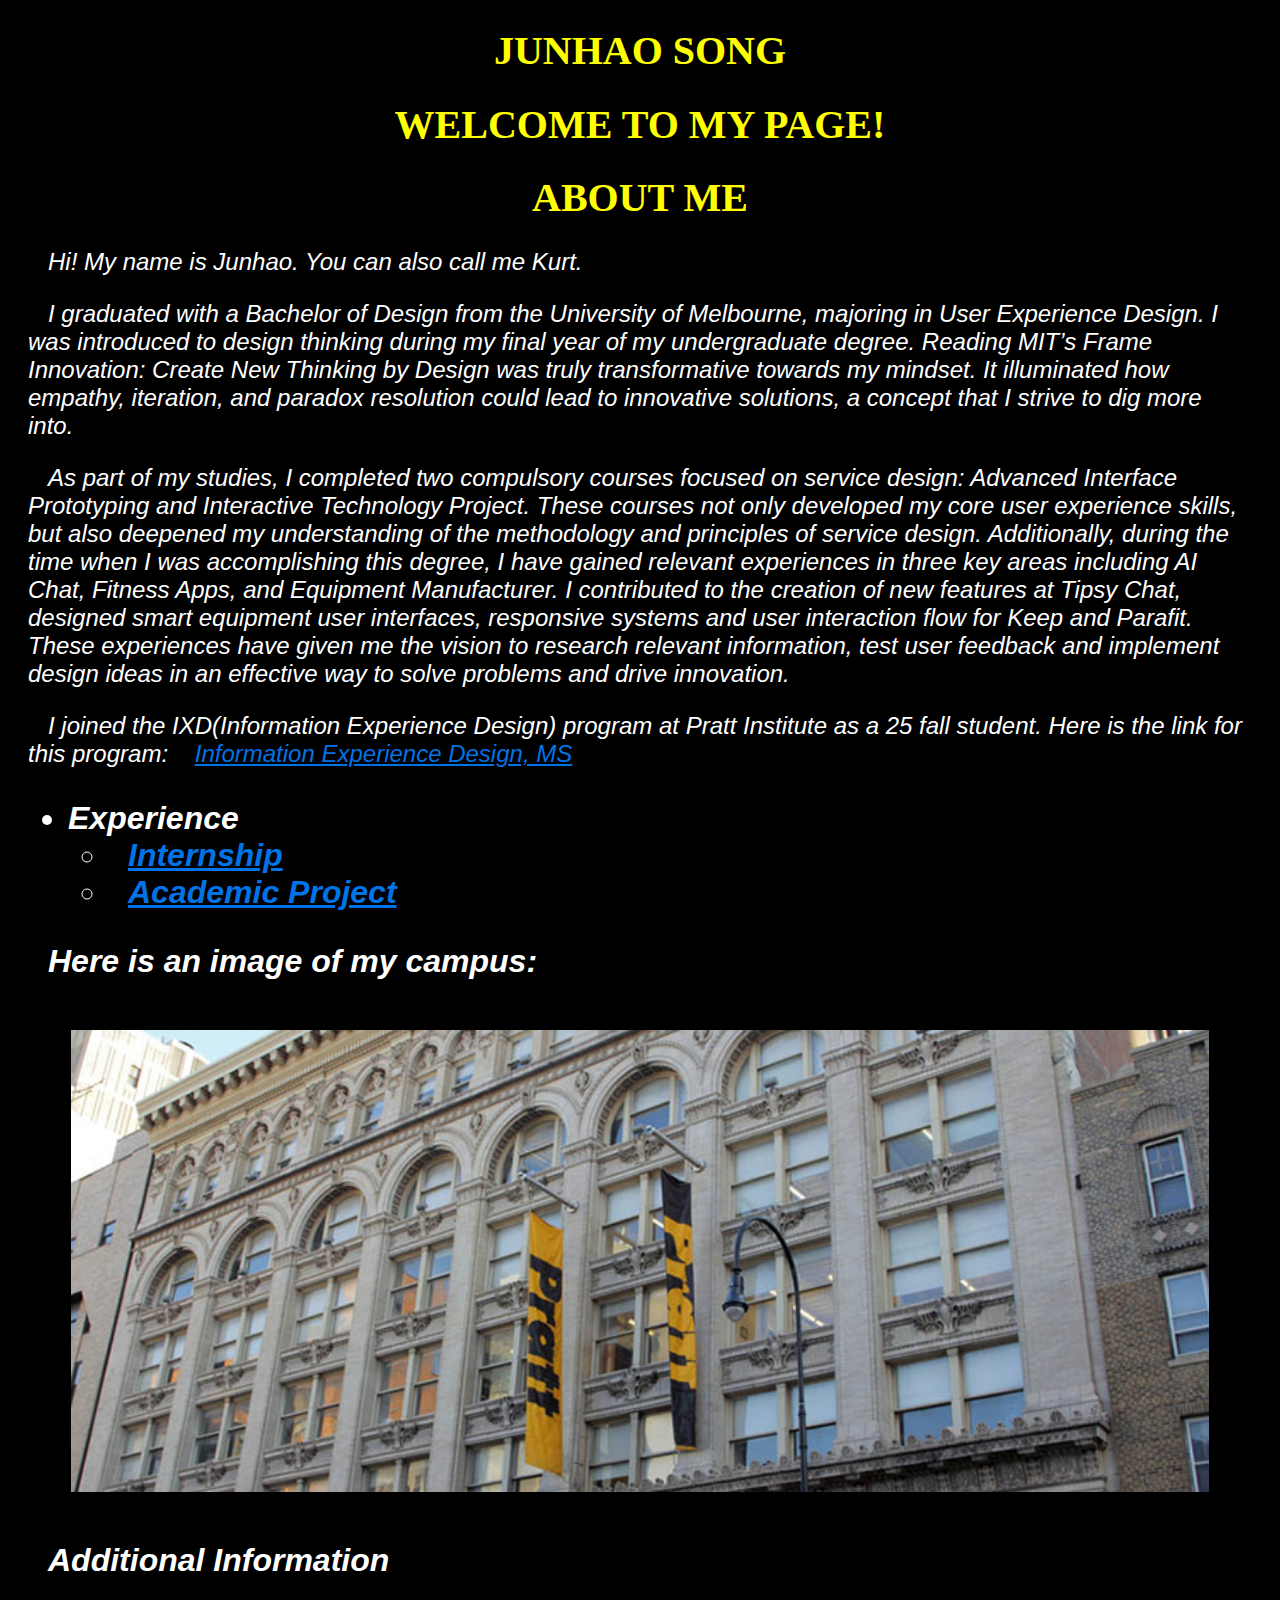
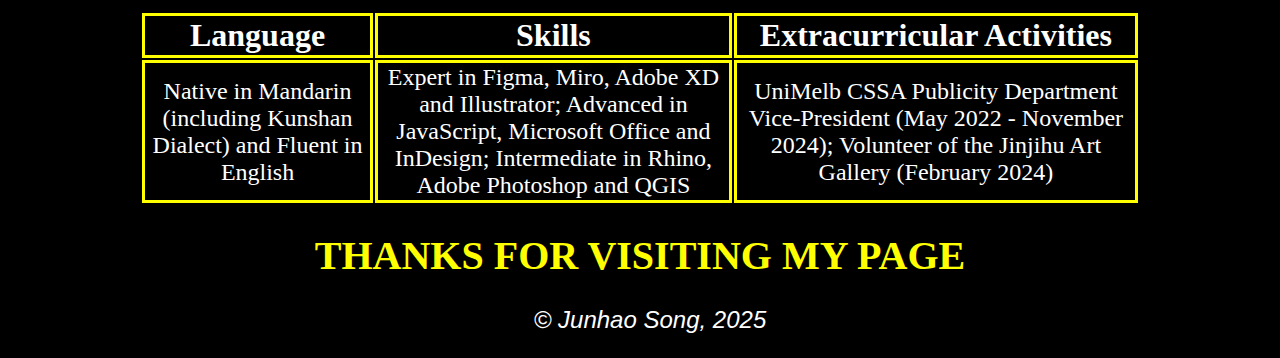
<file: index.html>
<!DOCTYPE html>
<html lang="en">
<head> 
<meta charset="UTF-8">
<title>Junhao Song's Page</title>
<link rel="stylesheet" type="text/css" href="webbasicsproject.css">
</head> 
<body>
<h1>Junhao Song</h1>

<h1>Welcome to my page!</h1>

<h1>ABOUT ME</h1>

<p>Hi! My name is Junhao. You can also call me Kurt. 

</p>
<p>I graduated with a Bachelor of Design from the University of Melbourne, majoring in User Experience Design. I was introduced to design thinking during my final year of my undergraduate degree. Reading MIT’s Frame Innovation: Create New Thinking by Design was truly transformative towards my mindset. It illuminated how empathy, iteration, and paradox resolution could lead to innovative solutions, a concept that I strive to dig more into. 

</p>

<p>As part of my studies, I completed two compulsory courses focused on service design: Advanced Interface Prototyping and Interactive Technology Project. These courses not only developed my core user experience skills, but also deepened my understanding of the methodology and principles of service design. Additionally, during the time when I was accomplishing this degree, I have gained relevant experiences in three key areas including AI Chat, Fitness Apps, and Equipment Manufacturer. I contributed to the creation of new features at Tipsy Chat, designed smart equipment user interfaces, responsive systems and user interaction flow for Keep and Parafit. These experiences have given me the vision to research relevant information, test user feedback and implement design ideas in an effective way to solve problems and drive innovation.

</p>

<p>I joined the IXD(Information Experience Design) program at Pratt Institute as a 25 fall student. Here is the link for this program:
<a href="https://www.pratt.edu/information/information-experience-design/">Information Experience Design, MS</a>
</p>

<ul class="list">
    <li>Experience
      <ul>
        <li><a href="internship.html">Internship</a></li>
        <li><a href="academic.html">Academic Project</a></li>
      </ul>
    </li>
</ul>

<p class="imageinfo">Here is an image of my campus:</p>

<a href="https://www.pratt.edu/information/about-the-school-of-information/location-and-facilities/">
  <img src="campus.jpg" alt="image"/>
</a>

<p class='tableinfo'>Additional Information</p>
<table> 
    <tr>
      <th>Language</th>
      <th>Skills</th>
      <th>Extracurricular Activities</th>
    </tr>
    <tr>
      <td>Native in Mandarin (including Kunshan Dialect) and Fluent in English</td>
      <td>Expert in Figma, Miro, Adobe XD and Illustrator; Advanced in JavaScript, Microsoft Office and InDesign; Intermediate in Rhino, Adobe Photoshop and QGIS</td>
      <td>UniMelb CSSA Publicity Department Vice-President (May 2022 - November 2024); Volunteer of the Jinjihu Art Gallery (February 2024)</td>
    </tr>
</table>

<div id="footer">
    <h1>Thanks for visiting my page</h1>
    <p>&copy; Junhao Song, 2025</p>
</div>
</body> 
</html>
</file>
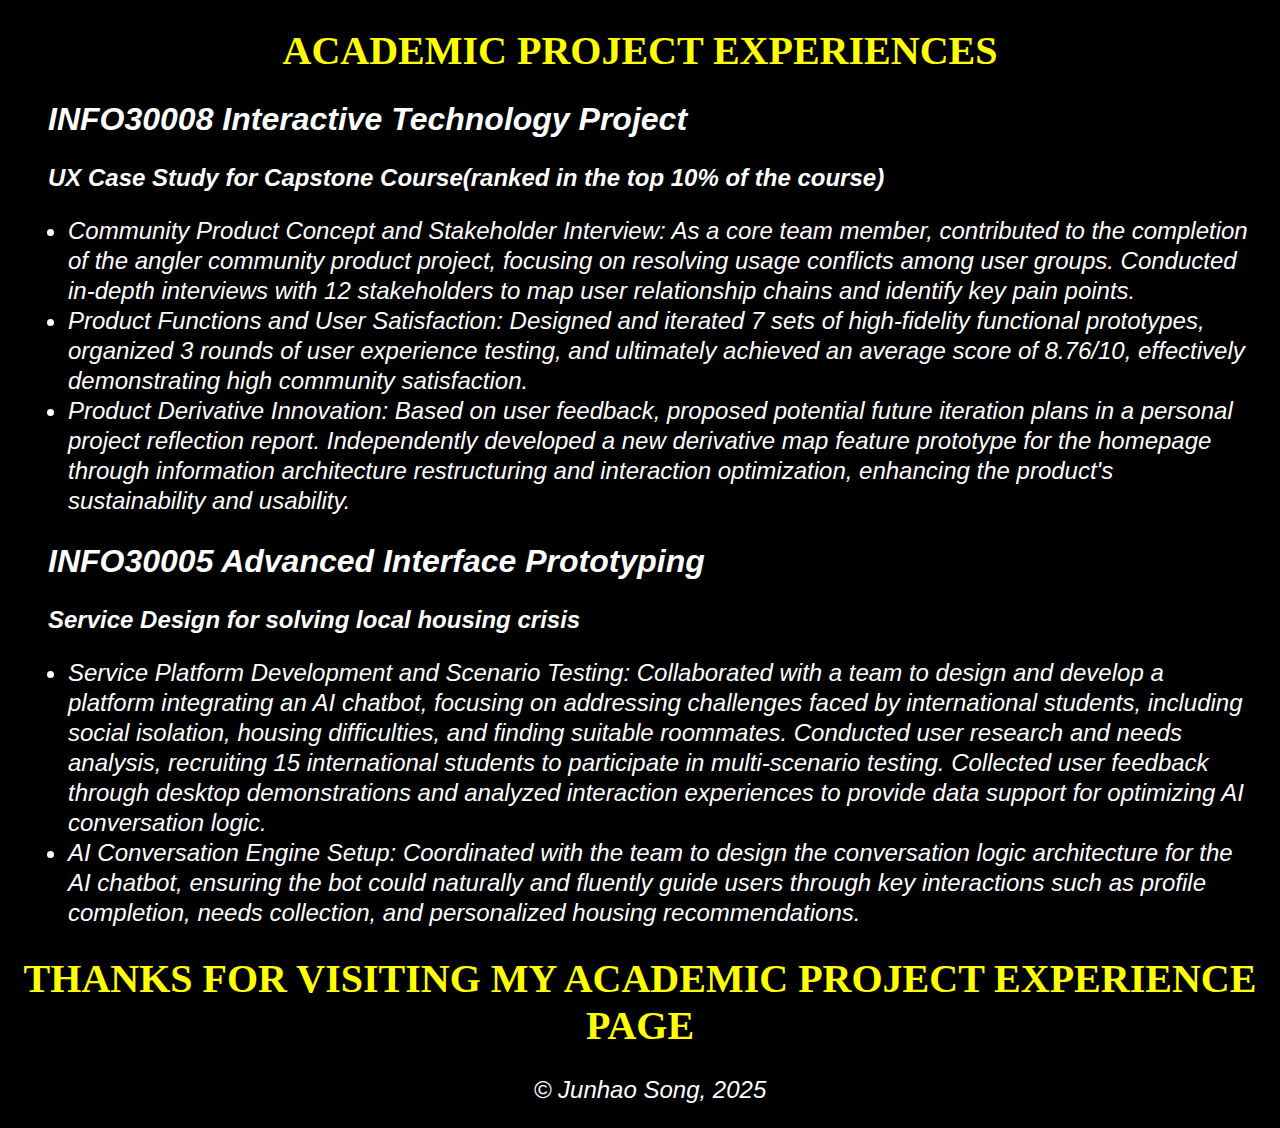
<file: academic.html>
<!DOCTYPE html>
<html lang="en">
<head> 
<meta charset="UTF-8">
<title>Academic Project</title>
<link rel="stylesheet" type="text/css" href="webbasicsproject.css">
</head> 
<body>
<h1>Academic Project Experiences</h1>

<h2>INFO30008 Interactive Technology Project</h2>

<h3>UX Case Study for Capstone Course(ranked in the top 10% of the course)</h3>

<ul class="work">
    <li>Community Product Concept and Stakeholder Interview: As a core team member, contributed to the completion of the angler community product project, focusing on resolving usage conflicts among user groups. Conducted in-depth interviews with 12 stakeholders to map user relationship chains and identify key pain points.
</li>
    <li>Product Functions and User Satisfaction: Designed and iterated 7 sets of high-fidelity functional prototypes, organized 3 rounds of user experience testing, and ultimately achieved an average score of 8.76/10, effectively demonstrating high community satisfaction.
</li>
    <li>Product Derivative Innovation: Based on user feedback, proposed potential future iteration plans in a personal project reflection report. Independently developed a new derivative map feature prototype for the homepage through information architecture restructuring and interaction optimization, enhancing the product's sustainability and usability.
</li>
</ul>


<h2>INFO30005 Advanced Interface Prototyping</h2>

<h3>Service Design for solving local housing crisis</h3>

<ul class="work">
    <li>Service Platform Development and Scenario Testing: Collaborated with a team to design and develop a platform integrating an AI chatbot, focusing on addressing challenges faced by international students, including social isolation, housing difficulties, and finding suitable roommates. Conducted user research and needs analysis, recruiting 15 international students to participate in multi-scenario testing. Collected user feedback through desktop demonstrations and analyzed interaction experiences to provide data support for optimizing AI conversation logic.</li>
    <li>AI Conversation Engine Setup: Coordinated with the team to design the conversation logic architecture for the AI chatbot, ensuring the bot could naturally and fluently guide users through key interactions such as profile completion, needs collection, and personalized housing recommendations.</li>
</ul>

<div id="footer">
    <h1>Thanks for visiting my academic project experience page</h1>
    <p>&copy; Junhao Song, 2025</p>
</div>
</body> 
</html>
</file>
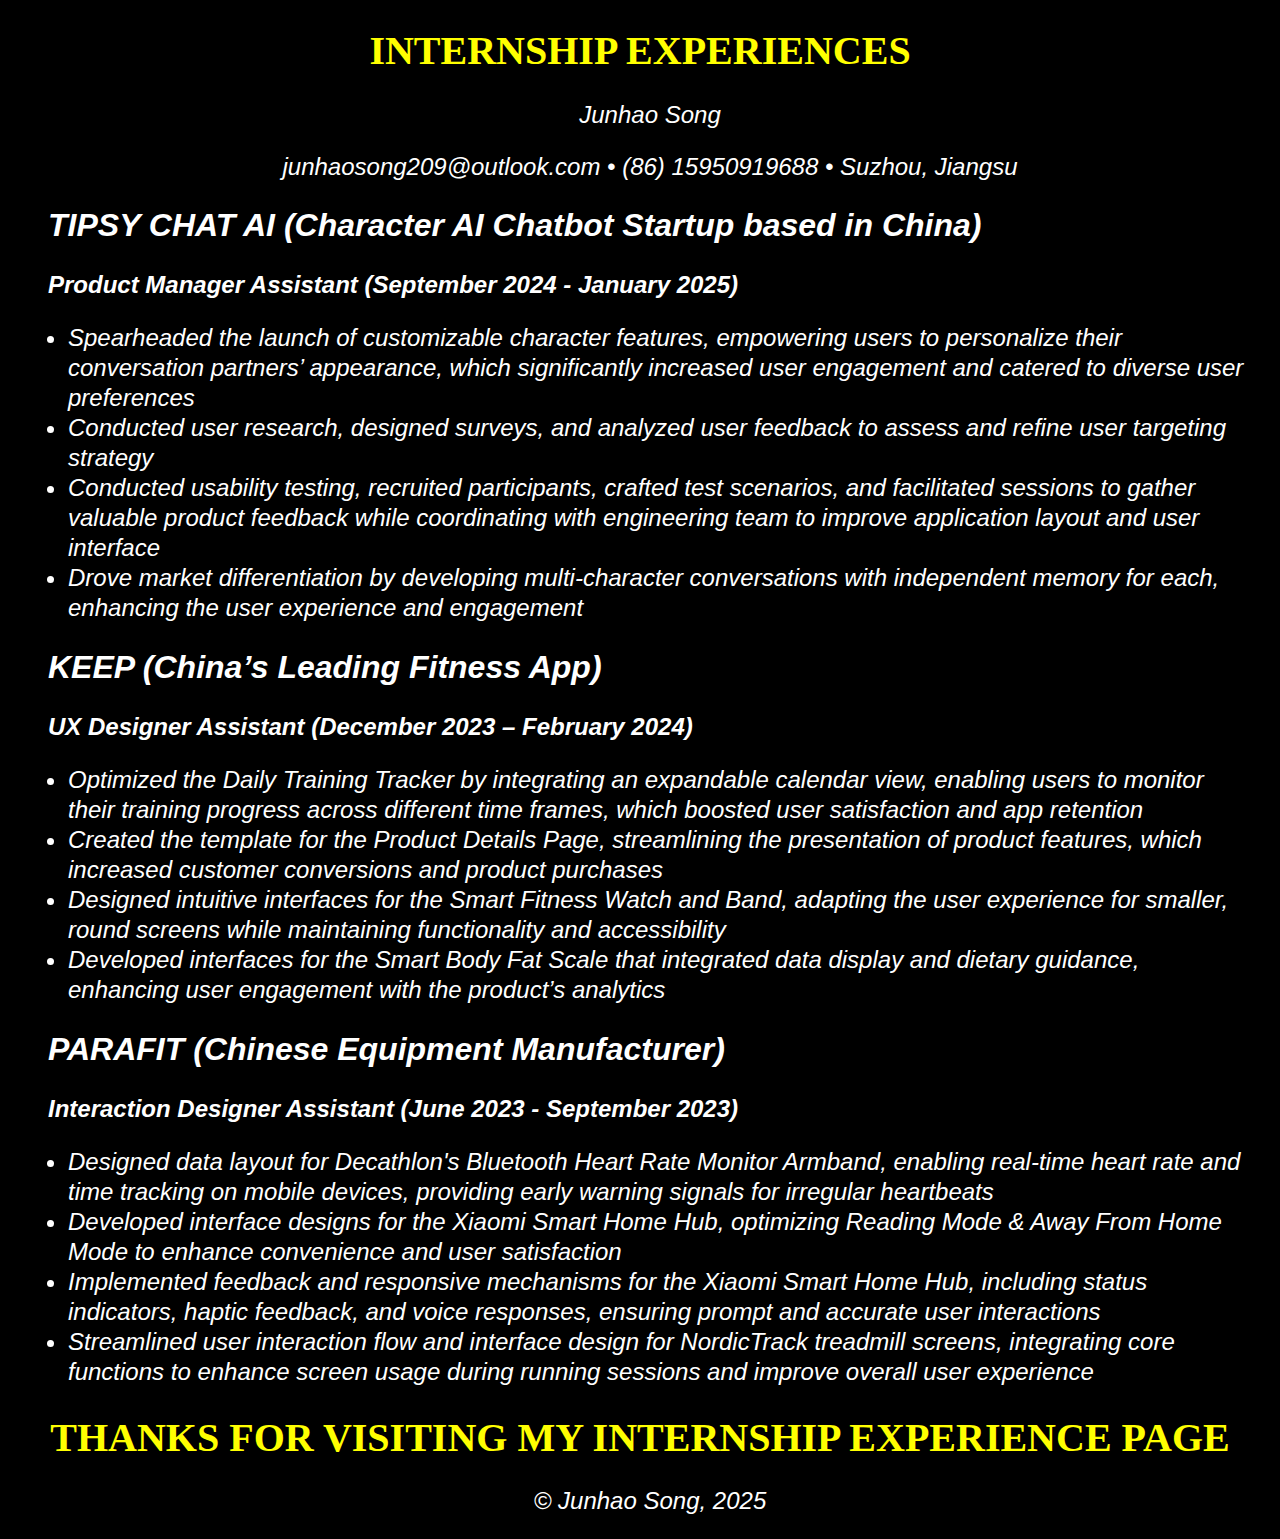
<file: internship.html>
<!DOCTYPE html>
<html>
<head> 
<meta charset="UTF-8">
<title>internship</title>
<link rel="stylesheet" type="text/css" href="webbasicsproject.css">
</head> 
<body>
<div id="header">
<h1>Internship Experiences</h1>
<p>Junhao Song</p>
<p>junhaosong209@outlook.com • (86) 15950919688 • Suzhou, Jiangsu</p>
</div>


<h2>TIPSY CHAT AI (Character AI Chatbot Startup based in China)</h2>

<h3>Product Manager Assistant (September 2024 - January 2025)</h3>

<ul class="work">
    <li>Spearheaded the launch of customizable character features, empowering users to personalize their conversation partners’ appearance, which significantly increased user engagement and catered to diverse user preferences 
</li>
    <li>Conducted user research, designed surveys, and analyzed user feedback to assess and refine user targeting strategy
</li>
    <li>Conducted usability testing, recruited participants, crafted test scenarios, and facilitated sessions to gather valuable product feedback while coordinating with engineering team to improve application layout and user interface
</li>
    <li>Drove market differentiation by developing multi-character conversations with independent memory for each, enhancing the user experience and engagement
</li>
</ul>


<h2>KEEP (China’s Leading Fitness App)</h2>

<h3>UX Designer Assistant (December 2023 – February 2024)</h3>

<ul class="work">
    <li>Optimized the Daily Training Tracker by integrating an expandable calendar view, enabling users to monitor their training progress across different time frames, which boosted user satisfaction and app retention</li>
    <li>Created the template for the Product Details Page, streamlining the presentation of product features, which increased customer conversions and product purchases</li>
    <li>Designed intuitive interfaces for the Smart Fitness Watch and Band, adapting the user experience for smaller, round screens while maintaining functionality and accessibility</li>
    <li>Developed interfaces for the Smart Body Fat Scale that integrated data display and dietary guidance, enhancing user engagement with the product’s analytics</li>
</ul>



<h2>PARAFIT (Chinese Equipment Manufacturer)</h2>

<h3>Interaction Designer Assistant (June 2023 - September 2023)</h3>

<ul class="work">
    <li>Designed data layout for Decathlon's Bluetooth Heart Rate Monitor Armband, enabling real-time heart rate and time tracking on mobile devices, providing early warning signals for irregular heartbeats</li>
    <li>Developed interface designs for the Xiaomi Smart Home Hub, optimizing Reading Mode & Away From Home Mode to enhance convenience and user satisfaction</li>
    <li>Implemented feedback and responsive mechanisms for the Xiaomi Smart Home Hub, including status indicators, haptic feedback, and voice responses, ensuring prompt and accurate user interactions</li>
    <li>Streamlined user interaction flow and interface design for NordicTrack treadmill screens, integrating core functions to enhance screen usage during running sessions and improve overall user experience</li>
</ul>


<div id="footer">
    <h1>Thanks for visiting my internship experience page</h1>
    <p>&copy; Junhao Song, 2025</p>
</div>
</body> 
</html>
</file>
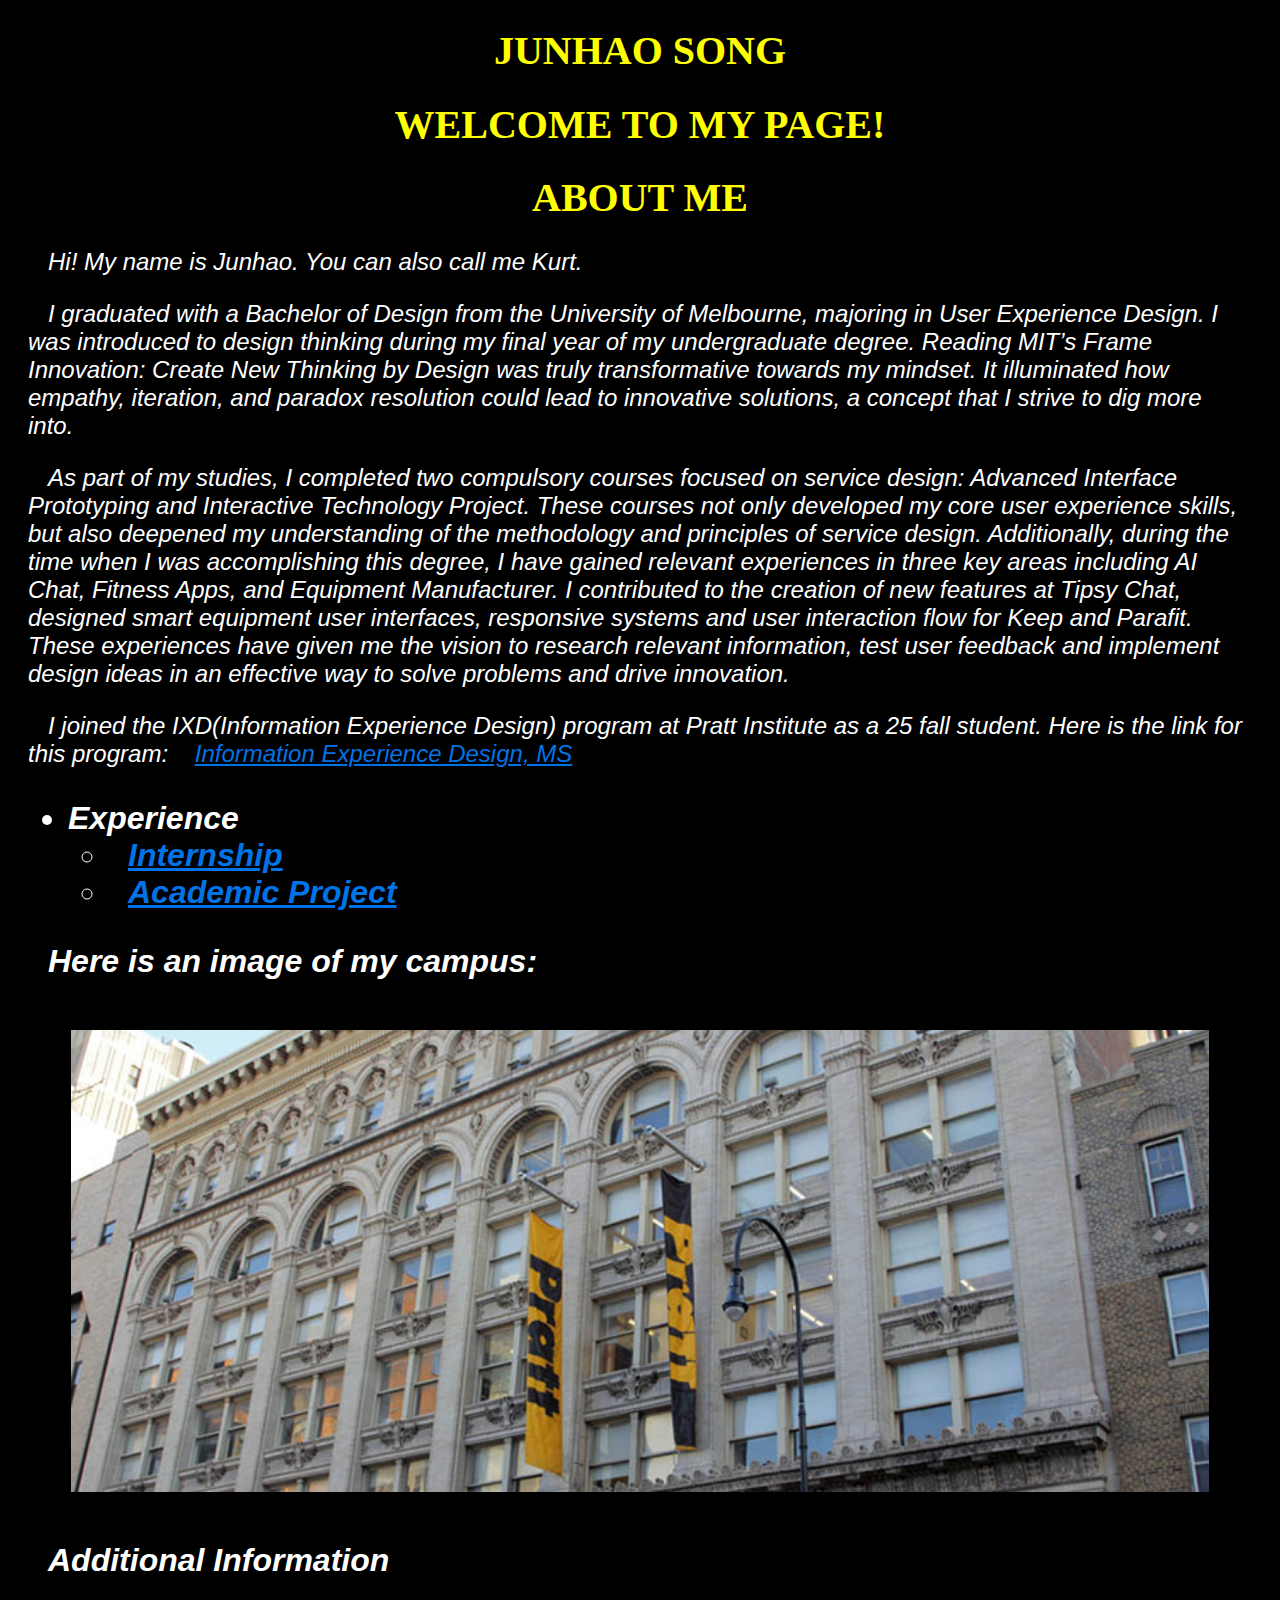
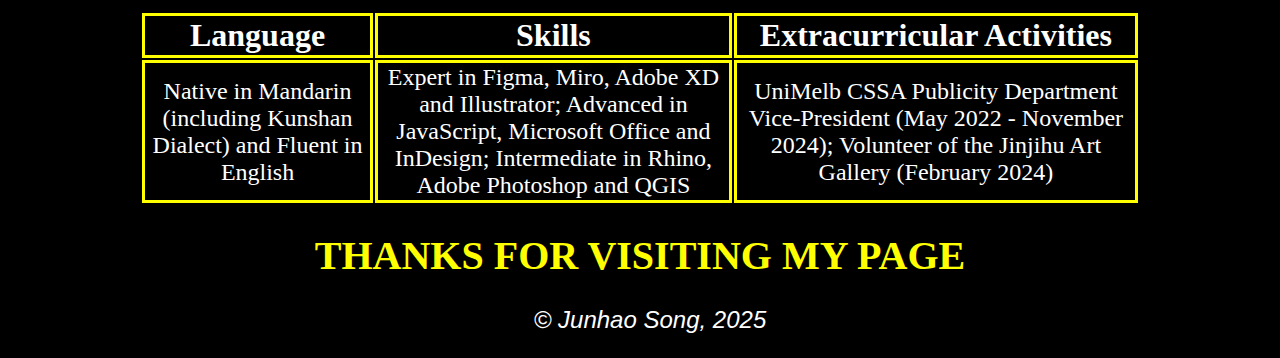
<file: webbasicsproject.html>
<!DOCTYPE html>
<html>
<head> 
<meta charset="UTF-8">
<title>index.html</title>
<link rel="stylesheet" type="text/css" href="webbasicsproject.css">
</head> 
<body>
<h1>Junhao Song</h1>

<h1>Welcome to my page!</h1>

<h1>ABOUT ME</h1>

<p>Hi! My name is Junhao. You can also call me Kurt. 

</p>
<p>I graduated with a Bachelor of Design from the University of Melbourne, majoring in User Experience Design. I was introduced to design thinking during my final year of my undergraduate degree. Reading MIT’s Frame Innovation: Create New Thinking by Design was truly transformative towards my mindset. It illuminated how empathy, iteration, and paradox resolution could lead to innovative solutions, a concept that I strive to dig more into. 

</p>

<p>As part of my studies, I completed two compulsory courses focused on service design: Advanced Interface Prototyping and Interactive Technology Project. These courses not only developed my core user experience skills, but also deepened my understanding of the methodology and principles of service design. Additionally, during the time when I was accomplishing this degree, I have gained relevant experiences in three key areas including AI Chat, Fitness Apps, and Equipment Manufacturer. I contributed to the creation of new features at Tipsy Chat, designed smart equipment user interfaces, responsive systems and user interaction flow for Keep and Parafit. These experiences have given me the vision to research relevant information, test user feedback and implement design ideas in an effective way to solve problems and drive innovation.

</p>

<p>I joined the IXD(Information Experience Design) program at Pratt Institute as a 25 fall student. Here is the link for this program:
<a href="https://www.pratt.edu/information/information-experience-design/">Information Experience Design, MS</a>
</p>

<ul class="list">
    <li>Experience
      <ul>
        <li><a href="internship.html">Internship</a></li>
        <li><a href="academic.html">Academic Project</a></li>
      </ul>
    </li>
</ul>

<p class="imageinfo">Here is an image of my campus:</p>

<a href="https://www.pratt.edu/information/about-the-school-of-information/location-and-facilities/">
  <img src="campus.jpg" alt="image"/>
</a>

<p class='tableinfo'>Additional Information</p>
<table> 
    <tr>
      <th>Language</th>
      <th>Skills</th>
      <th>Extracurricular Activities</th>
    </tr>
    <tr>
      <td>Native in Mandarin (including Kunshan Dialect) and Fluent in English</td>
      <td>Expert in Figma, Miro, Adobe XD and Illustrator; Advanced in JavaScript, Microsoft Office and InDesign; Intermediate in Rhino, Adobe Photoshop and QGIS</td>
      <td>UniMelb CSSA Publicity Department Vice-President (May 2022 - November 2024); Volunteer of the Jinjihu Art Gallery (February 2024)</td>
    </tr>
</table>

<div id="footer">
    <h1>Thanks for visiting my page</h1>
    <p>&copy; Junhao Song, 2025</p>
</div>
</body> 
</html>
</file>
<file: webbasicsproject.css>
a:link {
    color: #0073e6;
    font-style: italic;
    font-family: Arial, Helvetica, sans-serif; 
    text-indent: 20px;
    margin-left: 20px;
    margin-right: 20px;
}

a:visited {
    color:#6b4fc3;
}

a:hover {
    color: #FF00FF;
}

a:active {
    color: #0000FF;
}

body {background-color: black; color: white;}

h1 {color: yellow; 
    font-weight: bold;
    text-transform: uppercase;
    text-align: center; 
    font-size: 2.5em}

p { 
      font-style: italic;
      font-size: 1.5em;
      font-family: Arial, Helvetica, sans-serif;
      text-indent: 20px;
      margin-left: 20px;
      margin-right: 20px;
}

img {display: block;
  margin: 0 auto;
    width: 90%;
    height: auto;
}

.list {font-style: italic;
    font-size: 2em;
    font-family: Arial, Helvetica, sans-serif;
    margin-left: 20px;
    margin-right: 20px;
    font-weight: bold;
    }
.imageinfo {
    font-style: italic;
    font-size: 2em;
    font-family: Arial, Helvetica, sans-serif;
    margin-left: 20px;
    margin-right: 20px;
    font-weight: bold;
}
table {width: 1000px; height: 120px;margin: 0 auto;} 
  th {font-size: 2em; border-color: yellow; border-style: solid;} 
  td {font-size: 1.5em; text-align: center; border-color: yellow; border-style: solid;} 

.tableinfo {
    font-style: italic;
    font-size: 2em;
    font-family: Arial, Helvetica, sans-serif;
    margin-left: 20px;
    margin-right: 20px;
    font-weight: bold;}

#footer {text-align: center;
}

h2 {font-style: italic;
    font-size: 2em;
    font-family: Arial, Helvetica, sans-serif;
    margin-left: 20px;
    margin-right: 20px;
    text-indent: 20px;
    font-weight: bold;}

h3 {font-style: italic;
    font-size: 1.5em;
    font-family: Arial, Helvetica, sans-serif;
    margin-left: 20px;
    margin-right: 20px;
    text-indent: 20px;
    font-weight: bold;}

.work {
      font-style: italic;
      font-size: 1.5em;
      font-family: Arial, Helvetica, sans-serif;
      margin-left: 20px;
      margin-right: 20px;
      line-height: 30px
    }

#header {text-align: center;
}
</file>
